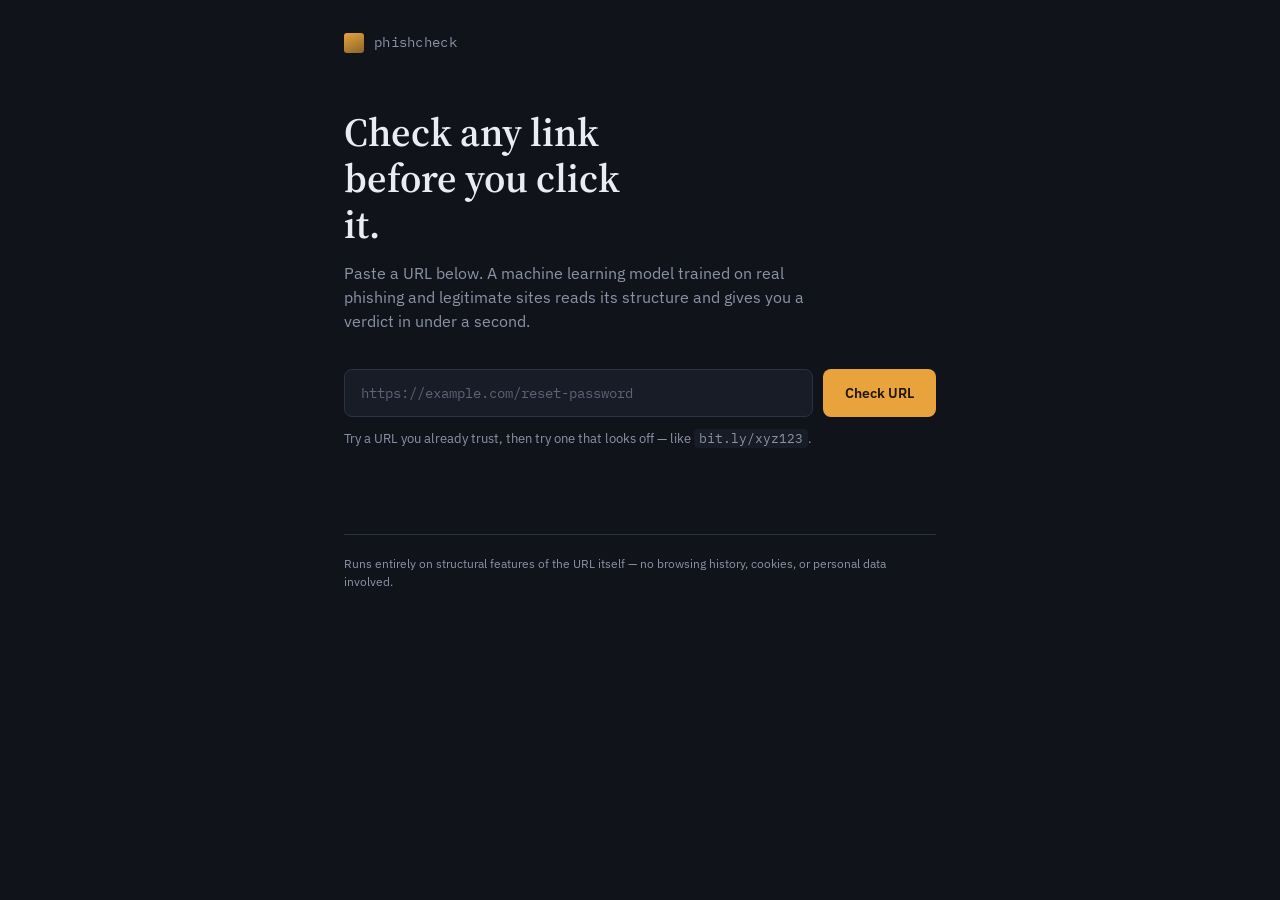
<file: deployment/templates/index.html>
<!doctype html>
<html lang="en">
<head>
<meta charset="utf-8">
<meta name="viewport" content="width=device-width, initial-scale=1">
<title>PhishCheck — verify a link before you click it</title>
<link rel="preconnect" href="https://fonts.googleapis.com">
<link rel="preconnect" href="https://fonts.gstatic.com" crossorigin>
<link href="https://fonts.googleapis.com/css2?family=Source+Serif+4:opsz,wght@8..60,400;8..60,600&family=IBM+Plex+Sans:wght@400;500;600&family=IBM+Plex+Mono:wght@400;500&display=swap" rel="stylesheet">
<style>
  :root{
    --ink:#10131a;
    --surface:#171c26;
    --surface-raised:#1e2531;
    --line:#2a3244;
    --text:#e9ecf1;
    --text-dim:#8b93a7;
    --amber:#e8a33d;
    --amber-dim:#8a6528;
    --safe:#4fa88f;
    --danger:#d65c4f;
  }

  *{box-sizing:border-box;}

  body{
    margin:0;
    background:var(--ink);
    color:var(--text);
    font-family:'IBM Plex Sans', sans-serif;
    line-height:1.5;
    min-height:100vh;
  }

  .wrap{
    max-width:640px;
    margin:0 auto;
    padding:0 24px 96px;
  }

  header{
    display:flex;
    align-items:center;
    gap:10px;
    padding:32px 0 0;
  }

  .mark{
    width:20px;
    height:20px;
    border-radius:3px;
    background:linear-gradient(155deg, var(--amber), var(--amber-dim));
    flex:none;
  }

  .wordmark{
    font-family:'IBM Plex Mono', monospace;
    font-size:14px;
    letter-spacing:0.02em;
    color:var(--text-dim);
  }

  .hero{
    padding:56px 0 8px;
  }

  h1{
    font-family:'Source Serif 4', serif;
    font-weight:600;
    font-size:clamp(28px, 5vw, 40px);
    line-height:1.15;
    margin:0 0 14px;
    max-width:15ch;
  }

  .sub{
    color:var(--text-dim);
    font-size:16px;
    max-width:46ch;
    margin:0 0 36px;
  }

  form{
    display:flex;
    gap:10px;
    flex-wrap:wrap;
  }

  input[type="text"]{
    flex:1 1 320px;
    background:var(--surface);
    border:1px solid var(--line);
    border-radius:8px;
    padding:14px 16px;
    color:var(--text);
    font-family:'IBM Plex Mono', monospace;
    font-size:14px;
    outline:none;
    transition:border-color 0.15s ease;
  }

  input[type="text"]::placeholder{ color:#5b6478; }
  input[type="text"]:focus{ border-color:var(--amber); }
  input[type="text"]:focus-visible{ outline:2px solid var(--amber); outline-offset:1px; }

  button{
    background:var(--amber);
    color:#211505;
    border:none;
    border-radius:8px;
    padding:14px 22px;
    font-family:'IBM Plex Sans', sans-serif;
    font-weight:600;
    font-size:14px;
    cursor:pointer;
    transition:filter 0.15s ease, transform 0.1s ease;
  }

  button:hover{ filter:brightness(1.08); }
  button:active{ transform:translateY(1px); }
  button:disabled{ opacity:0.6; cursor:progress; }
  button:focus-visible{ outline:2px solid var(--text); outline-offset:2px; }

  .hint{
    margin-top:12px;
    font-size:13px;
    color:var(--text-dim);
  }

  .hint code{
    font-family:'IBM Plex Mono', monospace;
    background:var(--surface);
    padding:1px 5px;
    border-radius:4px;
  }

  #result{
    margin-top:40px;
    display:none;
  }

  #result.visible{
    display:block;
    animation: rise 0.35s ease;
  }

  @keyframes rise{
    from{ opacity:0; transform:translateY(6px); }
    to{ opacity:1; transform:translateY(0); }
  }

  .panel{
    background:var(--surface);
    border:1px solid var(--line);
    border-radius:12px;
    overflow:hidden;
  }

  .verdict-row{
    display:flex;
    align-items:center;
    justify-content:space-between;
    padding:22px 24px;
    border-bottom:1px solid var(--line);
  }

  .verdict-label{
    font-family:'Source Serif 4', serif;
    font-size:22px;
    font-weight:600;
  }

  .verdict-label.legitimate{ color:var(--safe); }
  .verdict-label.phishing{ color:var(--danger); }

  .checked-url{
    font-family:'IBM Plex Mono', monospace;
    font-size:12px;
    color:var(--text-dim);
    word-break:break-all;
    margin-top:4px;
  }

  .confidence{
    padding:20px 24px;
    border-bottom:1px solid var(--line);
  }

  .confidence-row{
    display:flex;
    justify-content:space-between;
    font-size:13px;
    color:var(--text-dim);
    margin-bottom:8px;
  }

  .bar-track{
    height:8px;
    background:var(--surface-raised);
    border-radius:99px;
    overflow:hidden;
  }

  .bar-fill{
    height:100%;
    border-radius:99px;
    transition:width 0.5s ease;
  }

  .bar-fill.legitimate{ background:var(--safe); }
  .bar-fill.phishing{ background:var(--danger); }

  .signals{
    padding:18px 24px 22px;
  }

  .signals-title{
    font-size:13px;
    color:var(--text-dim);
    margin-bottom:10px;
  }

  .signals ul{
    margin:0;
    padding:0;
    list-style:none;
  }

  .signals li{
    display:flex;
    gap:10px;
    padding:7px 0;
    font-size:14px;
    color:var(--text);
  }

  .signals li::before{
    content:"—";
    color:var(--text-dim);
    flex:none;
  }

  .signals .none{
    color:var(--text-dim);
    font-style:italic;
  }

  .error-box{
    background:var(--surface);
    border:1px solid var(--danger);
    border-radius:10px;
    padding:16px 18px;
    color:var(--danger);
    font-size:14px;
  }

  footer{
    margin-top:64px;
    font-size:12px;
    color:var(--text-dim);
    border-top:1px solid var(--line);
    padding-top:20px;
  }
</style>
</head>
<body>
  <div class="wrap">
    <header>
      <div class="mark"></div>
      <div class="wordmark">phishcheck</div>
    </header>

    <div class="hero">
      <h1>Check any link before you click it.</h1>
      <p class="sub">Paste a URL below. A machine learning model trained on real phishing and legitimate sites reads its structure and gives you a verdict in under a second.</p>

      <form id="check-form">
        <input type="text" id="url-input" name="url" placeholder="https://example.com/reset-password" autocomplete="off" required>
        <button type="submit" id="submit-btn">Check URL</button>
      </form>
      <p class="hint">Try a URL you already trust, then try one that looks off — like <code>bit.ly/xyz123</code>.</p>
    </div>

    <div id="result"></div>

    <footer>
      Runs entirely on structural features of the URL itself — no browsing history, cookies, or personal data involved.
    </footer>
  </div>

<script>
const form = document.getElementById('check-form');
const input = document.getElementById('url-input');
const btn = document.getElementById('submit-btn');
const resultBox = document.getElementById('result');

form.addEventListener('submit', async (e) => {
  e.preventDefault();
  const url = input.value.trim();
  if (!url) return;

  btn.disabled = true;
  btn.textContent = 'Checking…';
  resultBox.classList.remove('visible');

  try {
    const res = await fetch('/api/check', {
      method: 'POST',
      headers: {'Content-Type': 'application/json'},
      body: JSON.stringify({url})
    });
    const data = await res.json();

    if (!res.ok || data.error) {
      resultBox.innerHTML = `<div class="error-box">${data.error || 'Something went wrong checking that URL.'}</div>`;
    } else {
      const rawPct = data.confidence !== null ? Math.round(data.confidence * 100) : null;
      const pct = data.verdict === 'phishing' ? rawPct : (rawPct !== null ? 100 - rawPct : null);

      const flagsHtml = data.flags && data.flags.length
        ? `<ul>${data.flags.map(f => `<li>${f}</li>`).join('')}</ul>`
        : `<p class="none">No specific red flags detected — the model's decision is based on the combined feature pattern.</p>`;

      const allowlistNote = data.method === 'allowlist'
        ? `<div class="confidence"><span style="color:var(--safe); font-size:13px;">✓ Verified trusted domain — not scored by the ML model</span></div>`
        : '';

      resultBox.innerHTML = `
        <div class="panel">
          <div class="verdict-row">
            <div>
              <div class="verdict-label ${data.verdict}">${data.verdict === 'phishing' ? 'Likely phishing' : 'Looks legitimate'}</div>
              <div class="checked-url">${data.url}</div>
            </div>
          </div>
          ${pct !== null ? `
          <div class="confidence">
            <div class="confidence-row">
              <span>Model confidence</span>
              <span>${pct}%</span>
            </div>
            <div class="bar-track">
              <div class="bar-fill ${data.verdict}" style="width:${pct}%"></div>
            </div>
          </div>` : ''}
          ${allowlistNote}
          <div class="signals">
            <div class="signals-title">Signals considered</div>
            ${flagsHtml}
          </div>
        </div>
      `;
    }
  } catch (err) {
    resultBox.innerHTML = `<div class="error-box">Unable to reach the API server. Please check your internet connection or try again.</div>`;
  }


  resultBox.classList.add('visible');
  btn.disabled = false;
  btn.textContent = 'Check URL';
});
</script>
</body>
</html>
</file>
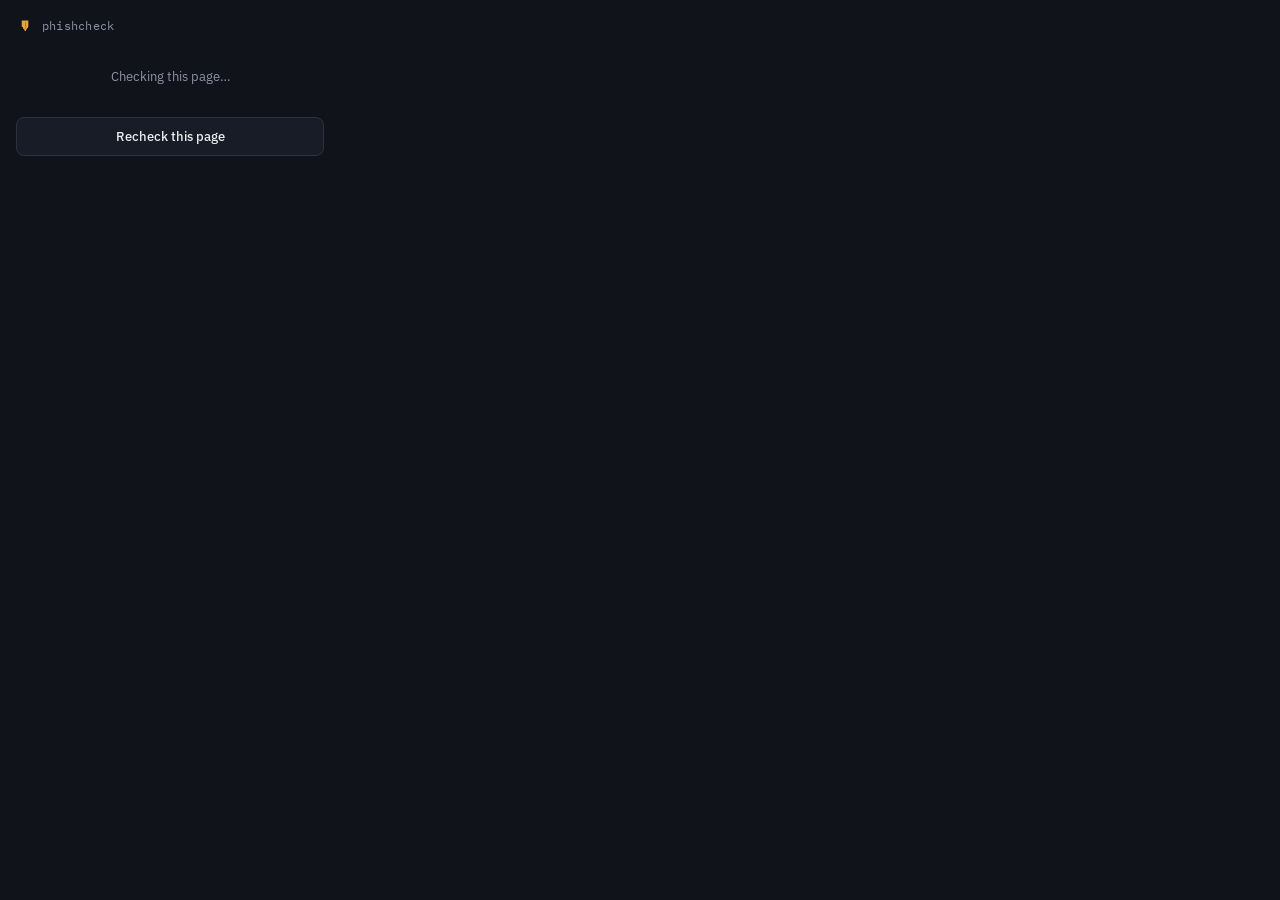
<file: extension/popup.html>
<!doctype html>
<html lang="en">
<head>
<meta charset="utf-8">
<title>PhishCheck</title>
<link href="https://fonts.googleapis.com/css2?family=Source+Serif+4:opsz,wght@8..60,600&family=IBM+Plex+Sans:wght@400;500;600&family=IBM+Plex+Mono:wght@400;500&display=swap" rel="stylesheet">
<link rel="stylesheet" href="popup.css">
</head>
<body>
  <div class="wrap">
    <header>
      <img src="icons/icon32.png" alt="" class="mark">
      <span class="wordmark">phishcheck</span>
    </header>

    <div id="content">
      <div class="loading">Checking this page…</div>
    </div>

    <footer>
      <button id="recheck-btn" type="button">Recheck this page</button>
    </footer>
  </div>
  <script src="popup.js"></script>
</body>
</html>
</file>
<file: extension/popup.css>
:root{
  --ink:#10131a;
  --surface:#171c26;
  --surface-raised:#1e2531;
  --line:#2a3244;
  --text:#e9ecf1;
  --text-dim:#8b93a7;
  --amber:#e8a33d;
  --safe:#4fa88f;
  --danger:#d65c4f;
}

*{ box-sizing:border-box; }

body{
  margin:0;
  width:340px;
  background:var(--ink);
  color:var(--text);
  font-family:'IBM Plex Sans', sans-serif;
  font-size:14px;
}

.wrap{ padding:16px; }

header{
  display:flex;
  align-items:center;
  gap:8px;
  margin-bottom:14px;
}

.mark{ width:18px; height:18px; border-radius:4px; }

.wordmark{
  font-family:'IBM Plex Mono', monospace;
  font-size:12px;
  color:var(--text-dim);
  letter-spacing:0.02em;
}

.loading, .not-checkable, .error-box{
  color:var(--text-dim);
  font-size:13px;
  padding:20px 4px;
  text-align:center;
}

.error-box{ color:var(--danger); }

.panel{
  background:var(--surface);
  border:1px solid var(--line);
  border-radius:10px;
  overflow:hidden;
}

.verdict-row{
  padding:16px 16px 14px;
  border-bottom:1px solid var(--line);
}

.verdict-label{
  font-family:'Source Serif 4', serif;
  font-size:18px;
  font-weight:600;
}

.verdict-label.legitimate{ color:var(--safe); }
.verdict-label.phishing{ color:var(--danger); }

.checked-url{
  font-family:'IBM Plex Mono', monospace;
  font-size:11px;
  color:var(--text-dim);
  word-break:break-all;
  margin-top:5px;
}

.confidence{
  padding:14px 16px;
  border-bottom:1px solid var(--line);
}

.confidence-row{
  display:flex;
  justify-content:space-between;
  font-size:12px;
  color:var(--text-dim);
  margin-bottom:6px;
}

.bar-track{
  height:6px;
  background:var(--surface-raised);
  border-radius:99px;
  overflow:hidden;
}

.bar-fill{
  height:100%;
  border-radius:99px;
}

.bar-fill.legitimate{ background:var(--safe); }
.bar-fill.phishing{ background:var(--danger); }

.signals{ padding:12px 16px 14px; }

.signals-title{
  font-size:12px;
  color:var(--text-dim);
  margin-bottom:8px;
}

.signals ul{ margin:0; padding:0; list-style:none; }

.signals li{
  display:flex;
  gap:8px;
  padding:5px 0;
  font-size:13px;
}

.signals li::before{
  content:"—";
  color:var(--text-dim);
  flex:none;
}

.signals .none{
  color:var(--text-dim);
  font-style:italic;
  font-size:13px;
}

footer{ margin-top:12px; }

#recheck-btn{
  width:100%;
  background:var(--surface);
  color:var(--text);
  border:1px solid var(--line);
  border-radius:8px;
  padding:10px;
  font-family:'IBM Plex Sans', sans-serif;
  font-size:13px;
  font-weight:500;
  cursor:pointer;
  transition:border-color 0.15s ease;
}

#recheck-btn:hover{ border-color:var(--amber); }
#recheck-btn:disabled{ opacity:0.5; cursor:progress; }
</file>
